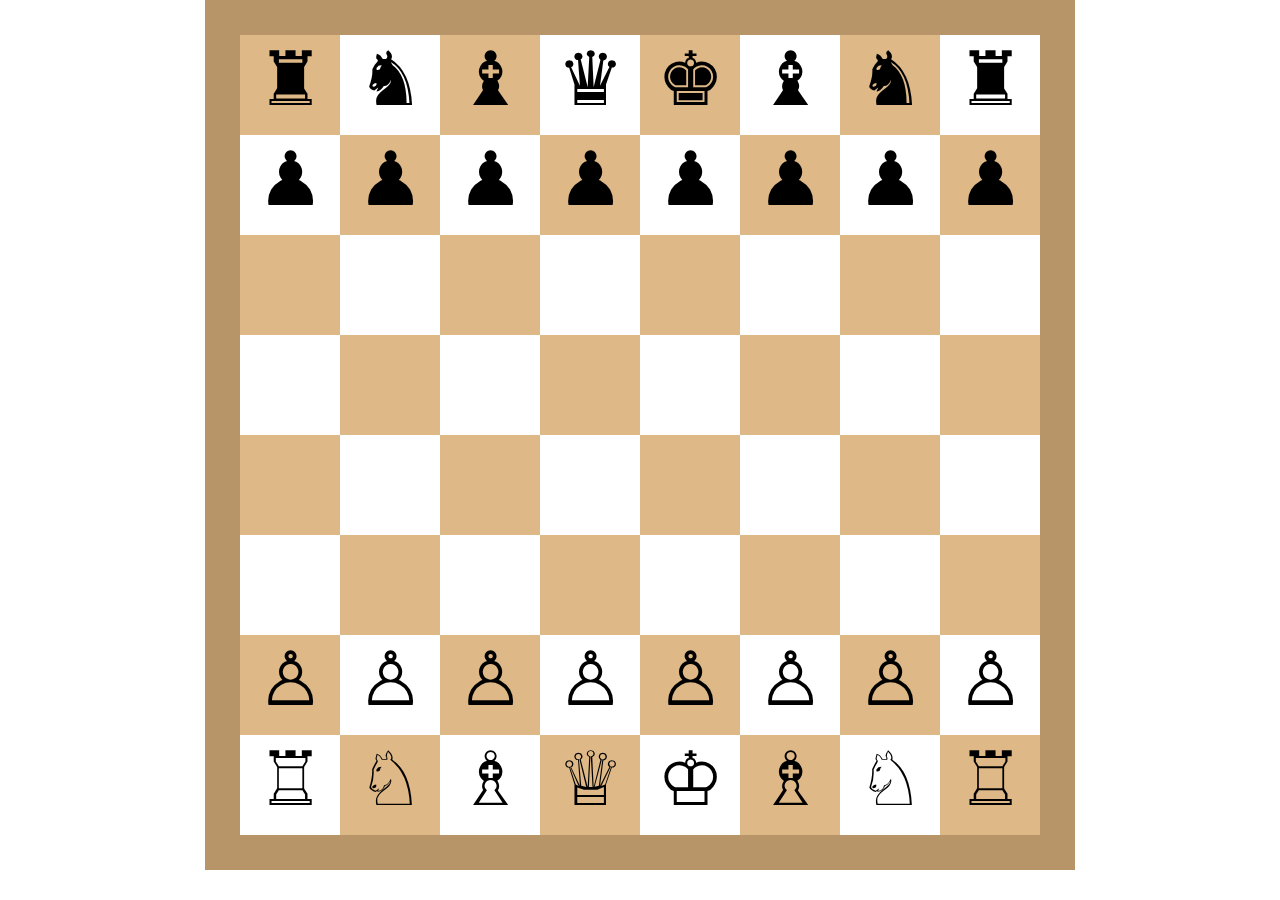
<file: index.html>
<!DOCTYPE html>
<html lang="en">
<head>
	<meta charset="UTF-8">
	<title>Chess</title>
	<link rel="stylesheet" href="style.css">
</head>
<body>
	<section id = "chess">
	</section>		
	<script src="script.js"></script>
</body>
</html>
</file>
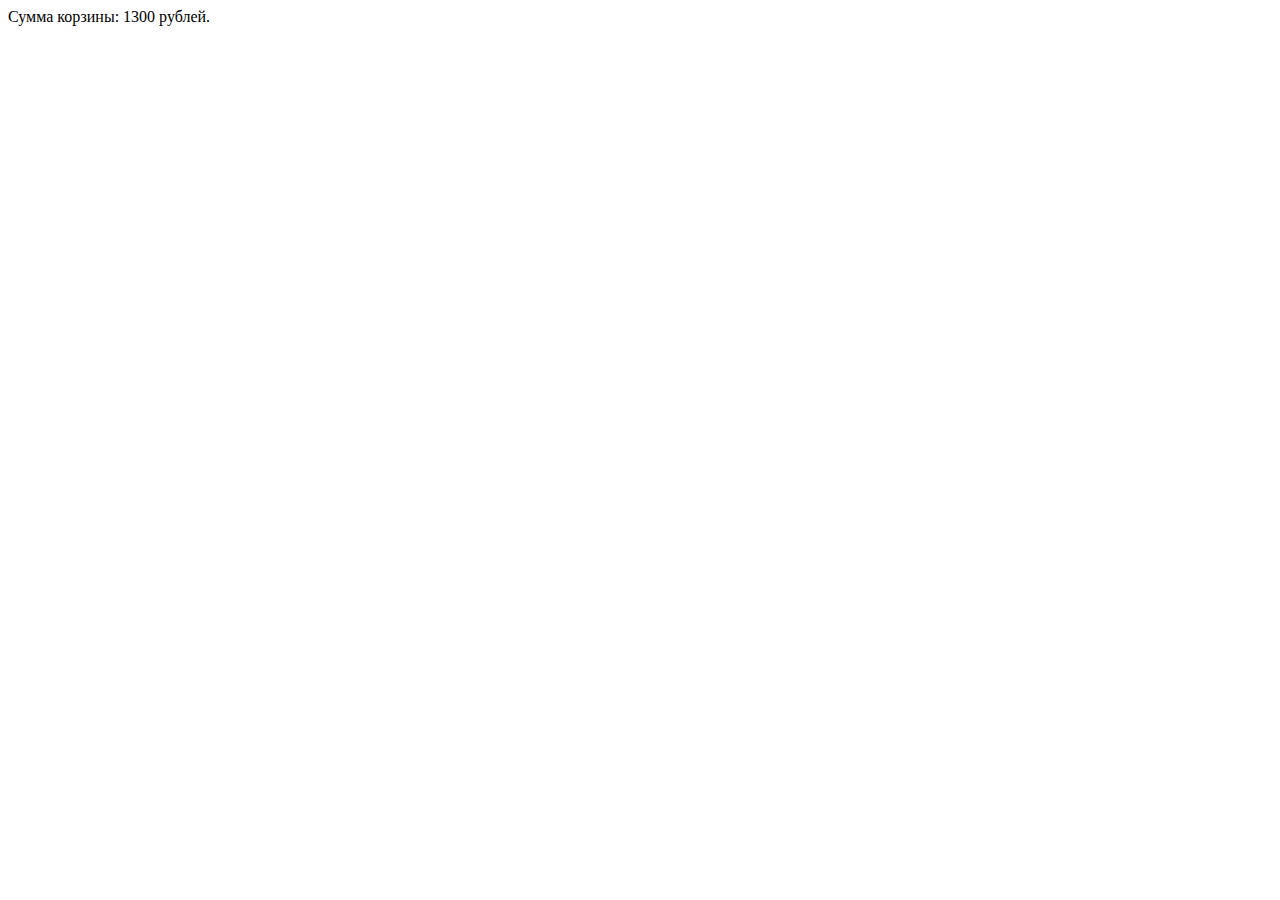
<file: Задание № 2.html>
<!DOCTYPE html>
<html lang="en">
<head>
	<meta charset="UTF-8">
	<title>Document</title>
</head>
<body>
	<script type="text/javascript">
	/*С этого урока начинаем работать с функционалом интернет-магазина. Предположим, есть сущность корзины. Нужно реализовать функционал подсчета стоимости корзины в зависимости от находящихся в ней товаров.
		Задачи:

		a) Организовать такой массив для хранения товаров в корзине;
		b) Организовать функцию countBasketPrice, которая будет считать стоимость корзины.*/

		let basket = [["Туалетная бумага" , 1000], ["Гречка", 200], ["Макароны", 100]];
		
		function countBasketPrice(basket){
    		
    		let sum = 0;

    		for(let i = 0; i < basket.length; i++){
        		sum = sum + basket[i][1];
    		}
    		return sum;
		}

		countBasketPrice(basket);
		
		document.write("Сумма корзины: " + countBasketPrice(basket) + " рублей.");

	</script>
	
</body>
</html>
</file>
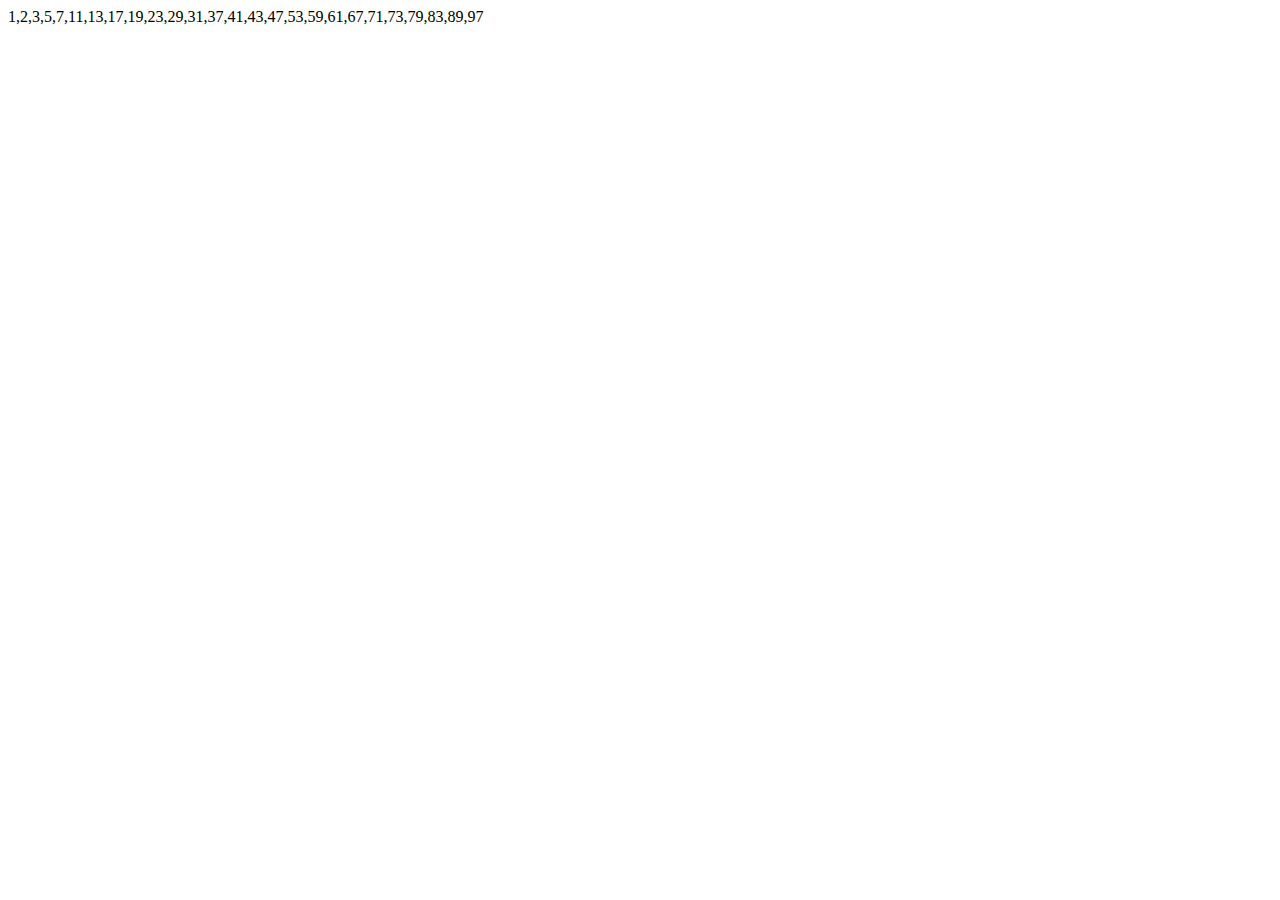
<file: Задание №1.html>
<!doctype html>
<html lang="ru">
<head>
    <meta charset="UTF-8">
    <meta name="viewport"
          content="width=device-width, user-scalable=no, initial-scale=1.0, maximum-scale=1.0, minimum-scale=1.0">
    <meta http-equiv="X-UA-Compatible" content="ie=edge">
    <title>Задание № 1</title>
    <script>
    /*С помощью цикла while вывести все простые числа в промежутке от 0 до 100*/

    let a = 1;
    let Arr = [];

    while (a <= 100)
    {
        if (a == 1) {
            Arr.push(1)
        }
        else
            {
            let b = 2;

            while (a % b !== 0)
            {
                b++;
            }
            if (b == a) {
                Arr.push(b);
            }
        }
        a++;
    }
    document.write(Arr);

    </script>



</head>
<body>

</body>
</html>
</file>
<file: style.css>
body {
	margin: 0;
	padding: 0;
}

#chess{
	display: flex;
	flex-wrap: wrap;
	margin: 0 auto;
	width: 800px;
	border: 35px solid #b89569;

}

.cell {
	width: 100px;
	height: 100px;
	font-size: 75px;
	text-align: center;

}

.cell.light {
	background: #ffffff;
}

.cell.dark {
	background: #deb887;
}

.cell:hover {
	background-color: #e0f1c8;
}

.cell.active {
	background-color: #6ede4c;
}
</file>
